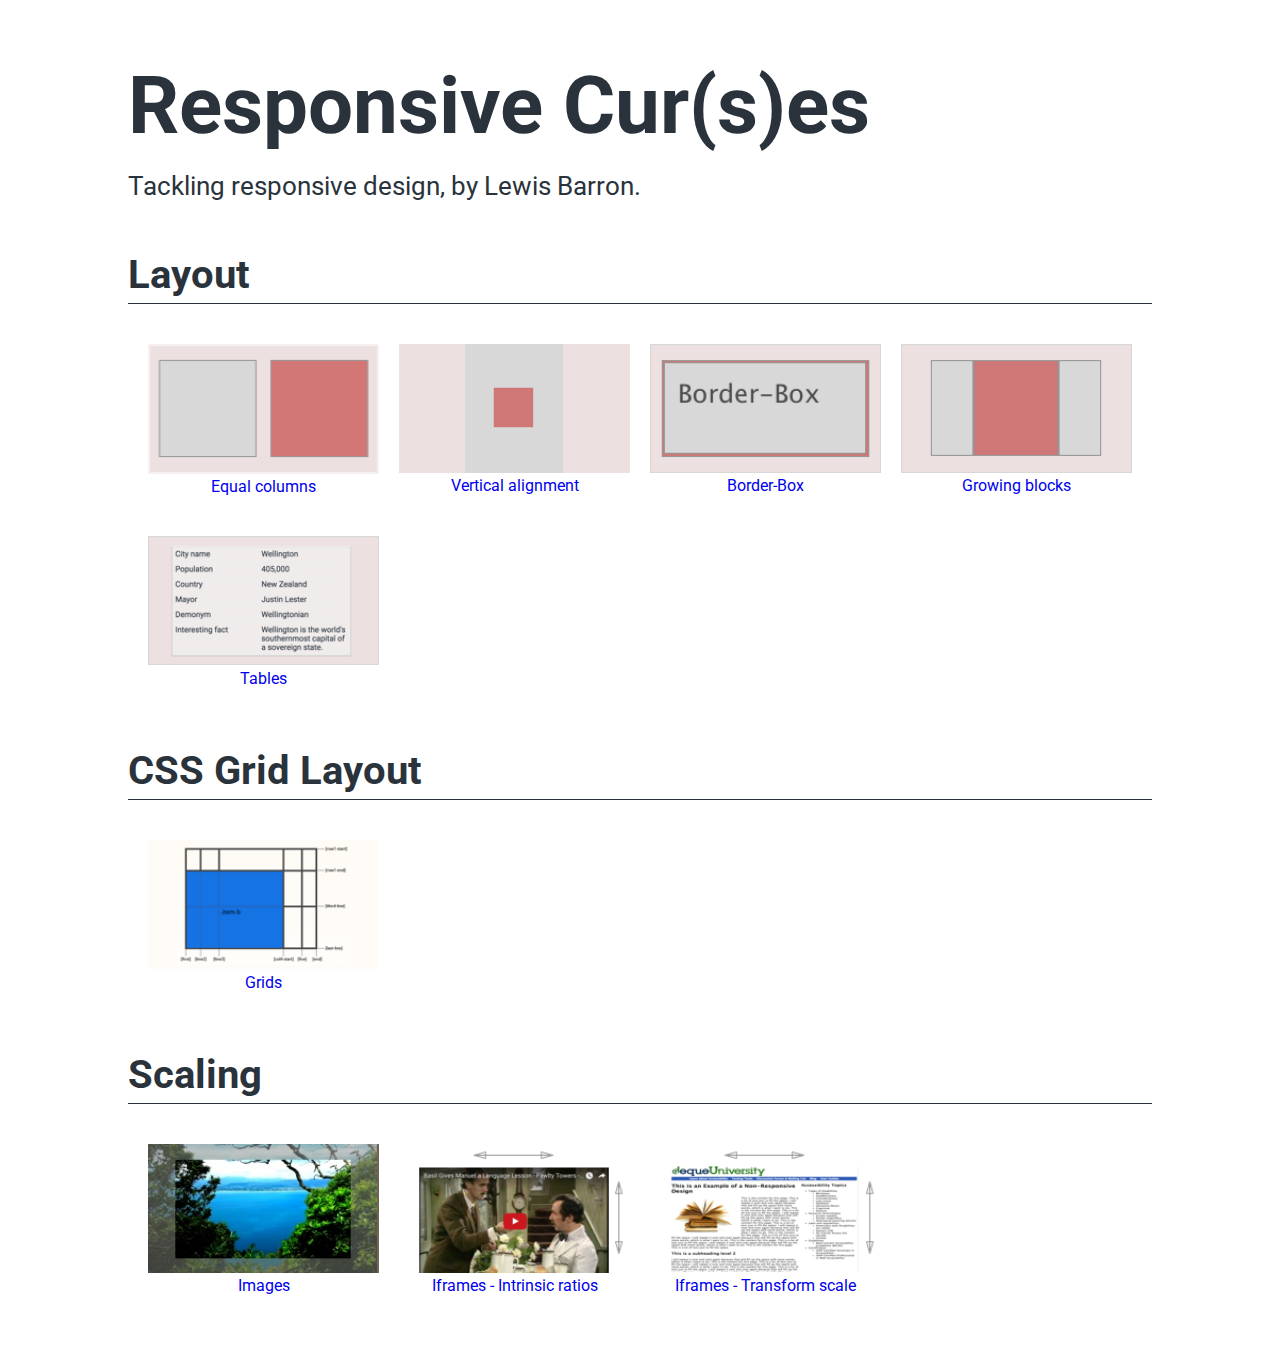
<file: index.html>
<!doctype html>
<html lang="en">
<head>
	<title>Responsive Cures</title>
	<meta name="viewport" content="width=device-width" />
    <meta name="description" content="Cures for common responsive design problems.  ">
    <meta name="keywords" content="Responsive Design, HTML, CSS, Mobile, SASS, flex, flexbox, Lewis Barron, Developer, UI, user interface">

    <!-- Normalize styles -->
    <link rel="stylesheet" type="text/css" href="assets/css/normalize.css" media="all" />

    <!-- Google fonts -->
    <link href="https://fonts.googleapis.com/css?family=Roboto" rel="stylesheet">

	<!-- Main styles -->
    <link rel="stylesheet" type="text/css" href="assets/css/style.css" media="all" />

    <!-- Favicons: -->
    <!-- Standard -->
    <link rel="icon" type="image/x-icon" href="images/favicon/favicon.ico" />
    <!-- Retina -->
    <link rel="apple-touch-icon-precomposed" sizes="144x144" href="images/favicon/apple-touch-icon-144x144-precomposed.png">
    <!-- iPad -->
    <link rel="apple-touch-icon-precomposed" sizes="72x72" href="images/favicon/apple-touch-icon-72x72-precomposed.png">
    <!-- iPhone -->
    <link rel="apple-touch-icon-precomposed" href="images/favicon/apple-touch-icon-precomposed.png">
</head>
<body>
<div class="wrapper">
    <header class="header">
        <h1>Responsive Cur(s)es</h1>
        <p>Tackling responsive design, by Lewis Barron.</p>
    </header>
    <div class="contents">
        <section class="category category--layout">
            <h2>Layout</h2>

            <ul>
                <li>
                    <a class="content-button" href="layout.html#example-equal-width-columns">
                        <img src="content/images/example-equal-width-columns.png" alt="Equal width columns" />
                        <span>Equal columns</span>
                    </a>
                </li>
                <li>
                    <a class="content-button" href="layout.html#example-vertical-alignment">
                        <img src="content/images/example-vertical-alignment.png" alt="Vertical alignment" />
                        <span>Vertical alignment</span>
                    </a>
                </li>
                <li>
                    <a class="content-button" href="layout.html#border-box">
                        <img src="content/images/example-border-box.png" alt="Border-Box" />
                        <span>Border-Box</span>
                    </a>
                </li>
                <li>
                    <a class="content-button" href="layout.html#growing-blocks">
                        <img src="content/images/example-growing-blocks.png" alt="Growing blocks" />
                        <span>Growing blocks</span>
                    </a>
                </li>
                <li>
                    <a class="content-button" href="layout.html#tables">
                        <img src="content/images/example-table.png" alt="Tables" />
                        <span>Tables</span>
                    </a>
                </li>
            </ul>
        </section>
        <section class="category category--css-grid">
            <h2>CSS Grid Layout</h2>
            <ul>
                <li>
                        <a class="content-button" href="grid.html">
                                <img src="content/images/example-grid.png" alt="Grids" />
                                <span>Grids</span>
                        </a>
                </li>
            </ul>
        </section>
        <section class="category category--scaling">
            <h2>Scaling</h2>
            <ul>
				<li>
					<a class="content-button" href="scaling.html#example-scale-images">
						<img src="content/images/example-image-scale.jpg" alt="Images" />
						<span>Images</span>
					</a>
				</li>
				<li>
					<a class="content-button" href="scaling.html#example-scale-intrinsic-ratios">
						<img src="content/images/example-iframe-scale.png" alt="Iframes" />
						<span>Iframes - Intrinsic ratios</span>
					</a>
				</li>
                <li>
					<a class="content-button" href="scaling.html#example-scale-transform">
						<img src="content/images/example-iframe-scale2.png" alt="Iframes" />
						<span>Iframes - Transform scale</span>
					</a>
				</li>
            </ul>
        </section>
    </div>
</div>
</body>
</html>
</file>
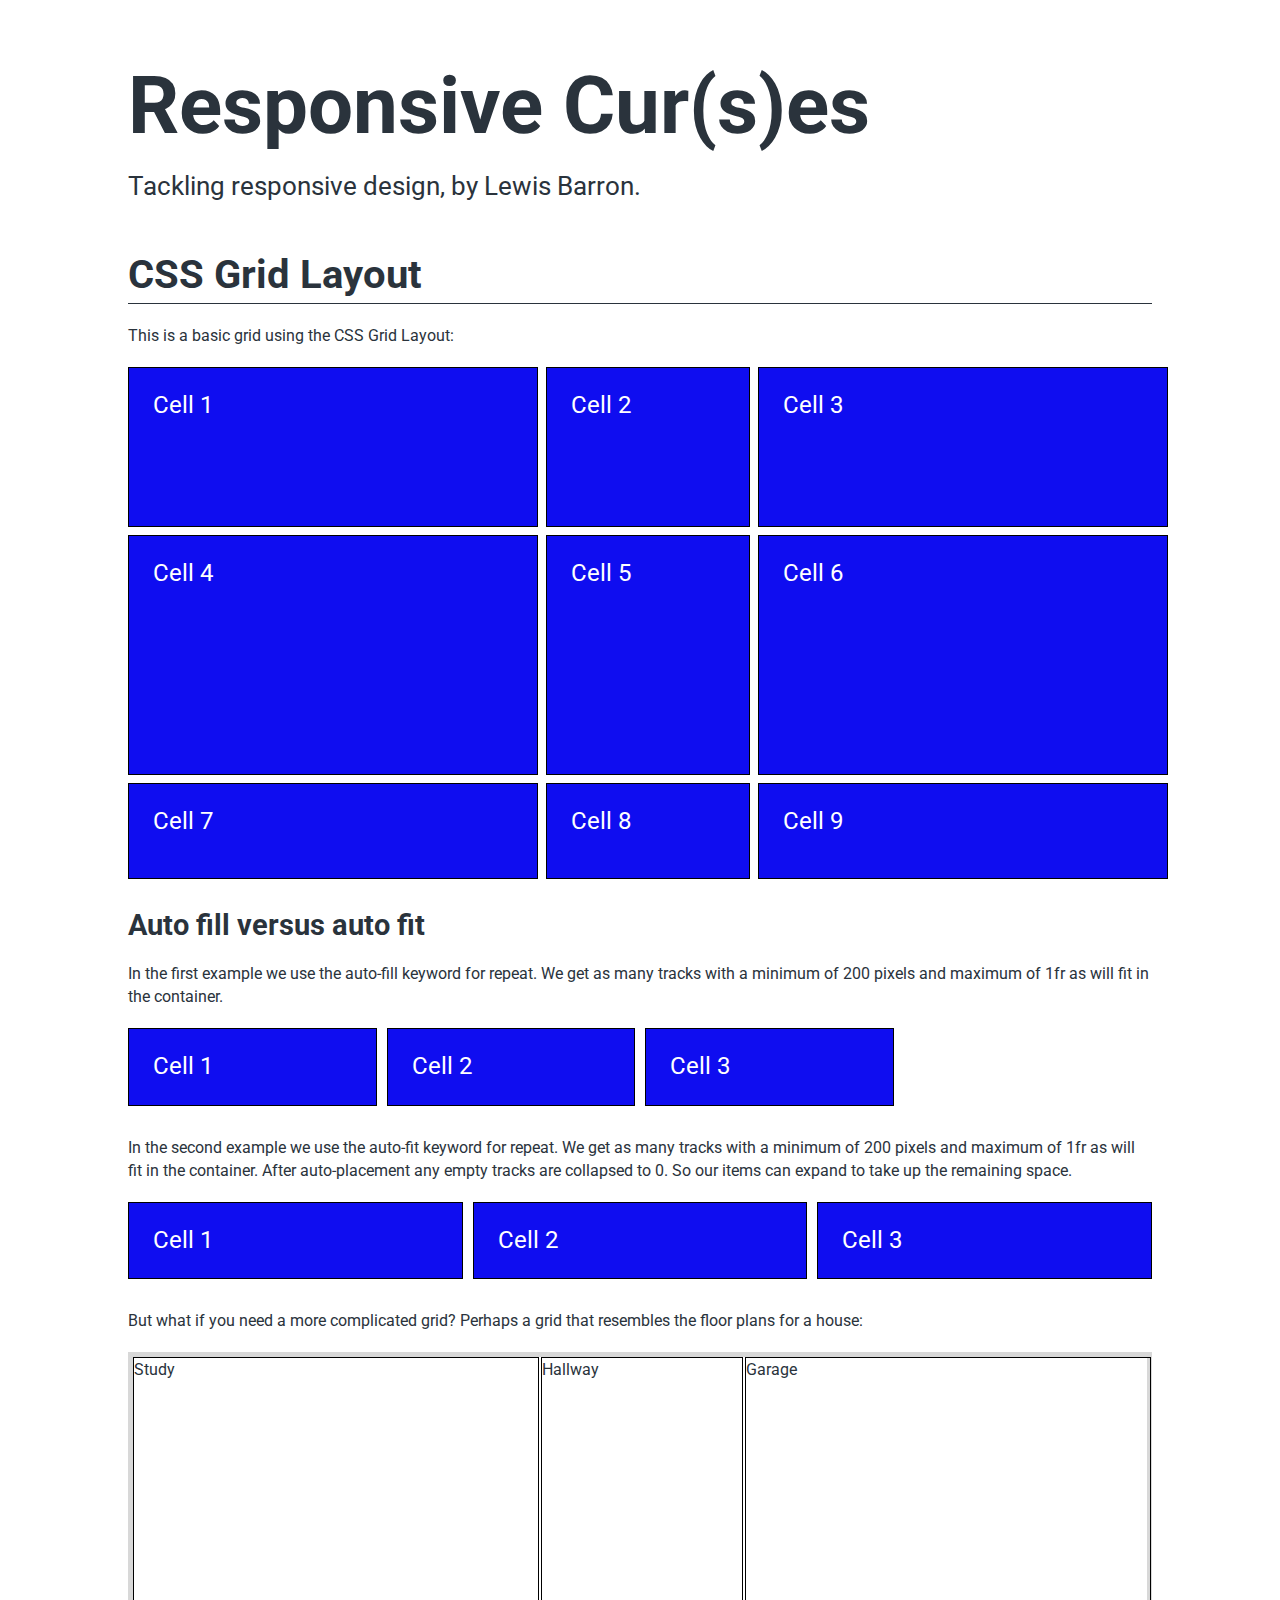
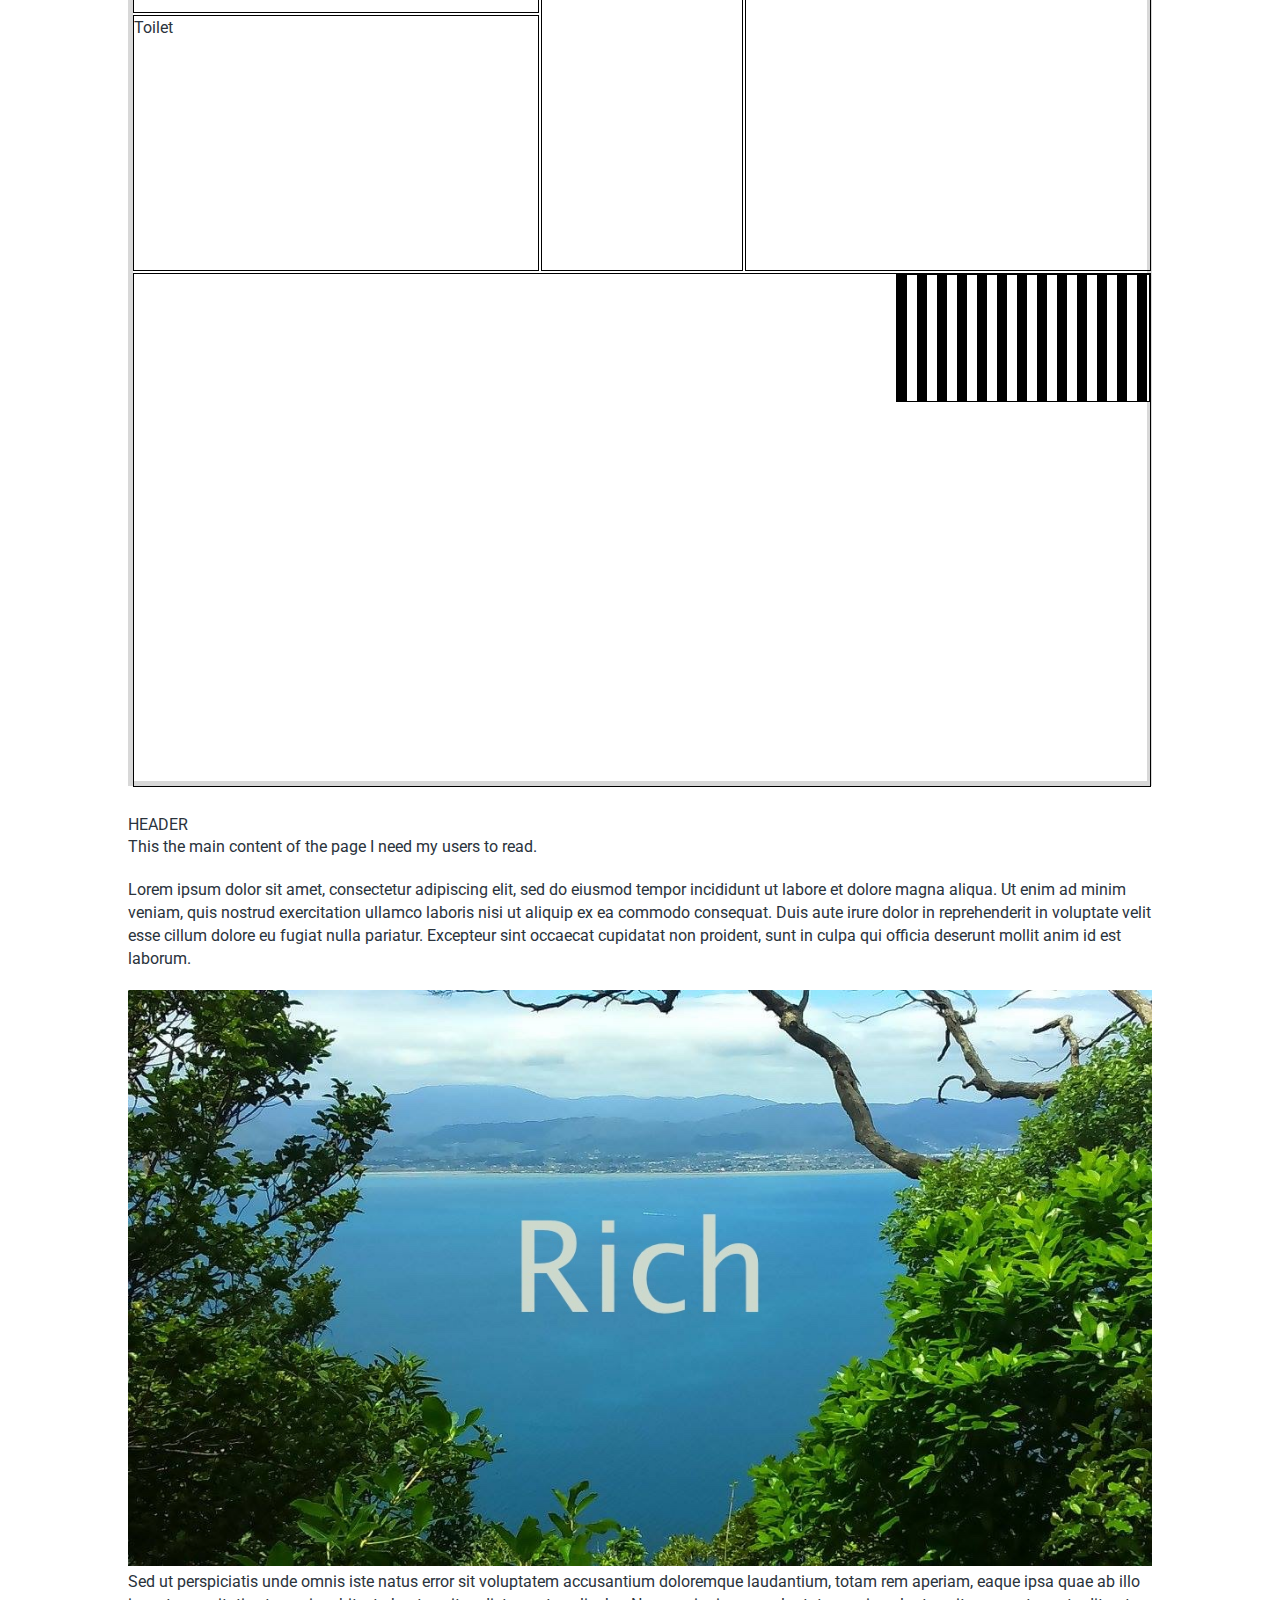
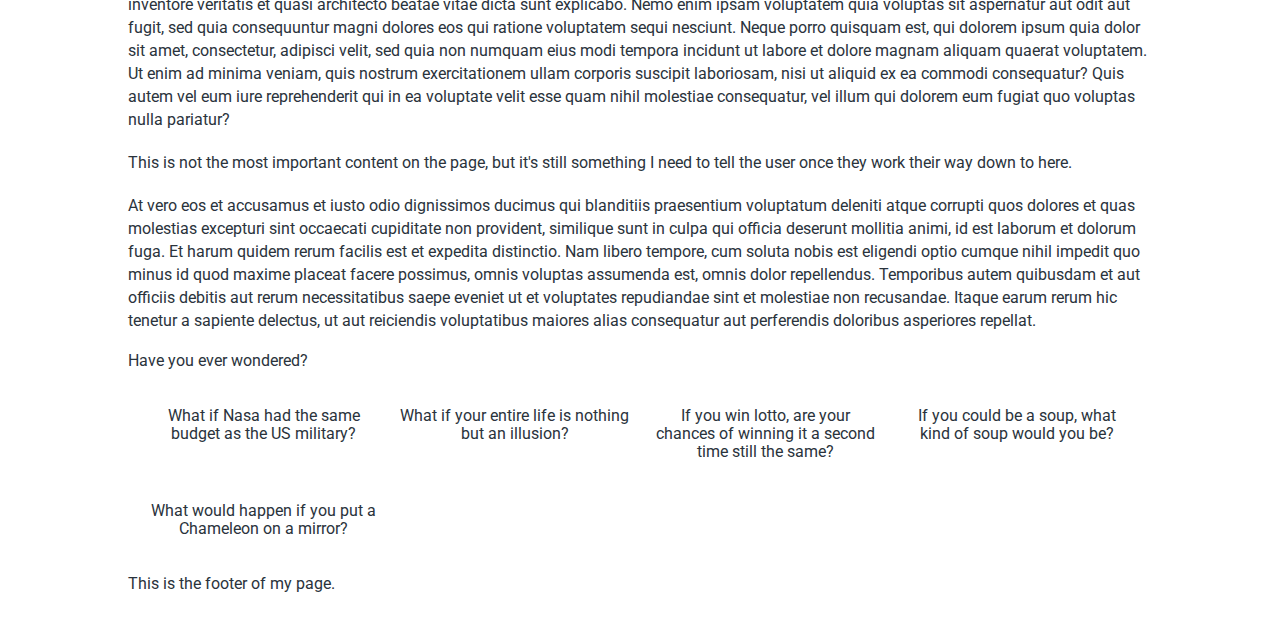
<file: grid.html>
<!doctype html>
<html lang="en">
<head>
	<title>Responsive Cures</title>
	<meta name="viewport" content="width=device-width" />
    <meta name="description" content="Cures for common responsive design problems.  ">
    <meta name="keywords" content="Responsive Design, HTML, CSS, Mobile, SASS, flex, flexbox, Lewis Barron, Developer, UI, user interface">

    <!-- Normalize styles -->
    <link rel="stylesheet" type="text/css" href="assets/css/normalize.css" media="all" />

    <!-- Google fonts -->
    <link href="https://fonts.googleapis.com/css?family=Roboto" rel="stylesheet">

	<!-- Main styles -->
    <link rel="stylesheet" type="text/css" href="assets/css/style.css" media="all" />

    <!-- Favicons: -->
    <!-- Standard -->
    <link rel="icon" type="image/x-icon" href="images/favicon/favicon.ico" />
    <!-- Retina -->
    <link rel="apple-touch-icon-precomposed" sizes="144x144" href="images/favicon/apple-touch-icon-144x144-precomposed.png">
    <!-- iPad -->
    <link rel="apple-touch-icon-precomposed" sizes="72x72" href="images/favicon/apple-touch-icon-72x72-precomposed.png">
    <!-- iPhone -->
    <link rel="apple-touch-icon-precomposed" href="images/favicon/apple-touch-icon-precomposed.png">
</head>
<body>
<div class="wrapper">
    <header class="header">
        <h1>Responsive Cur(s)es</h1>
        <p>Tackling responsive design, by Lewis Barron.</p>
    </header>
    <div class="contents">
        <h2>CSS Grid Layout</h2>

        <p>This is a basic grid using the CSS Grid Layout:</p>

        <div class="example example-simple-grid">
            <div>Cell 1</div>
            <div>Cell 2</div>
            <div>Cell 3</div>
            <div>Cell 4</div>
            <div>Cell 5</div>
            <div>Cell 6</div>
            <div>Cell 7</div>
            <div>Cell 8</div>
            <div>Cell 9</div>
        </div>

        <h3>Auto fill versus auto fit</h3>

        <p>In the first example we use the auto-fill keyword for repeat. We get as many tracks with a minimum of 200 pixels and maximum of 1fr as will fit in the container.</p>

        <div class="example example-grid-auto-fill">
            <div>Cell 1</div>
            <div>Cell 2</div>
            <div>Cell 3</div>
        </div>

        <p>In the second example we use the auto-fit keyword for repeat. We get as many tracks with a minimum of 200 pixels and maximum of 1fr as will fit in the container. After auto-placement any empty tracks are collapsed to 0. So our items can expand to take up the remaining space.</p>

        <div class="example example-grid-auto-fit">
            <div>Cell 1</div>
            <div>Cell 2</div>
            <div>Cell 3</div>
        </div>

		<p>But what if you need a more complicated grid? Perhaps a grid that resembles the floor plans for a house:</p>

        <div class="example example-house-l1">
            <div class="example-house-l1__study">
                <p>Study</p>
            </div>
            <div class="example-house-l1__toilet">
                <p>Toilet</p>
            </div>
            <div class="example-house-l1__hallway">
                <p>Hallway</p>
            </div>
            <div class="example-house-l1__garage">
                <p>Garage</p>
            </div>
            <div class="example-house-l1__lounge-kitchen">
                <div class="example-house-l1__item example-house-l1__item--stairs">
                    Stairs
                </div>
            </div>
        </div>

        <div class="example example-grid-layout">
            <div class="example-grid-layout__region-header">
                HEADER
            </div>
            <div class="example-grid-layout__region-primary-content">
                <p>This the main content of the page I need my users to read.</p>

                <p>Lorem ipsum dolor sit amet, consectetur adipiscing elit, sed do eiusmod tempor incididunt ut labore et dolore magna aliqua. Ut enim ad minim veniam, quis nostrud exercitation ullamco laboris nisi ut aliquip ex ea commodo consequat. Duis aute irure dolor in reprehenderit in voluptate velit esse cillum dolore eu fugiat nulla pariatur. Excepteur sint occaecat cupidatat non proident, sunt in culpa qui officia deserunt mollit anim id est laborum.</p>

                <picture>
                    <source srcset="content/images/image-scale--small.jpg" media="(max-width: 480px)">
                    <source srcset="content/images/image-scale--medium.jpg" media="(max-width: 800px)">
                    <source srcset="content/images/image-scale--rich.jpg">
                    <img src="content/images/image-scale--rich.jpg" alt="Kapiti Coast"> <!-- Fallback in case a browser doesn't support the picture tag -->
                </picture>

                <p>Sed ut perspiciatis unde omnis iste natus error sit voluptatem accusantium doloremque laudantium, totam rem aperiam, eaque ipsa quae ab illo inventore veritatis et quasi architecto beatae vitae dicta sunt explicabo. Nemo enim ipsam voluptatem quia voluptas sit aspernatur aut odit aut fugit, sed quia consequuntur magni dolores eos qui ratione voluptatem sequi nesciunt. Neque porro quisquam est, qui dolorem ipsum quia dolor sit amet, consectetur, adipisci velit, sed quia non numquam eius modi tempora incidunt ut labore et dolore magnam aliquam quaerat voluptatem. Ut enim ad minima veniam, quis nostrum exercitationem ullam corporis suscipit laboriosam, nisi ut aliquid ex ea commodi consequatur? Quis autem vel eum iure reprehenderit qui in ea voluptate velit esse quam nihil molestiae consequatur, vel illum qui dolorem eum fugiat quo voluptas nulla pariatur?</p>
            </div>
            <div class="example-grid-layout__region-secondary-content">
                <p>This is not the most important content on the page, but it's still something I need to tell the user once they work their way down to here.</p>

                <p>At vero eos et accusamus et iusto odio dignissimos ducimus qui blanditiis praesentium voluptatum deleniti atque corrupti quos dolores et quas molestias excepturi sint occaecati cupiditate non provident, similique sunt in culpa qui officia deserunt mollitia animi, id est laborum et dolorum fuga. Et harum quidem rerum facilis est et expedita distinctio. Nam libero tempore, cum soluta nobis est eligendi optio cumque nihil impedit quo minus id quod maxime placeat facere possimus, omnis voluptas assumenda est, omnis dolor repellendus. Temporibus autem quibusdam et aut officiis debitis aut rerum necessitatibus saepe eveniet ut et voluptates repudiandae sint et molestiae non recusandae. Itaque earum rerum hic tenetur a sapiente delectus, ut aut reiciendis voluptatibus maiores alias consequatur aut perferendis doloribus asperiores repellat.</p>
            </div>
            <div class="example-grid-layout__region-right-hand-column">
                <div class="example-grid-layout__item">
                    Have you ever wondered?

                    <ul>
                        <li>What if Nasa had the same budget as the US military?</li>
                        <li>What if your entire life is nothing but an illusion?</li>
                        <Li>If you win lotto, are your chances of winning it a second time still the same?</Li>
                        <li>If you could be a soup, what kind of soup would you be?</li>
                        <li>What would happen if you put a Chameleon on a mirror?</li>
                    </ul>
                </div>
            </div>
            <div class="example-grid-layout__region-footer">
                This is the footer of my page.
            </div>
        </div>
</body>
</html>
</file>
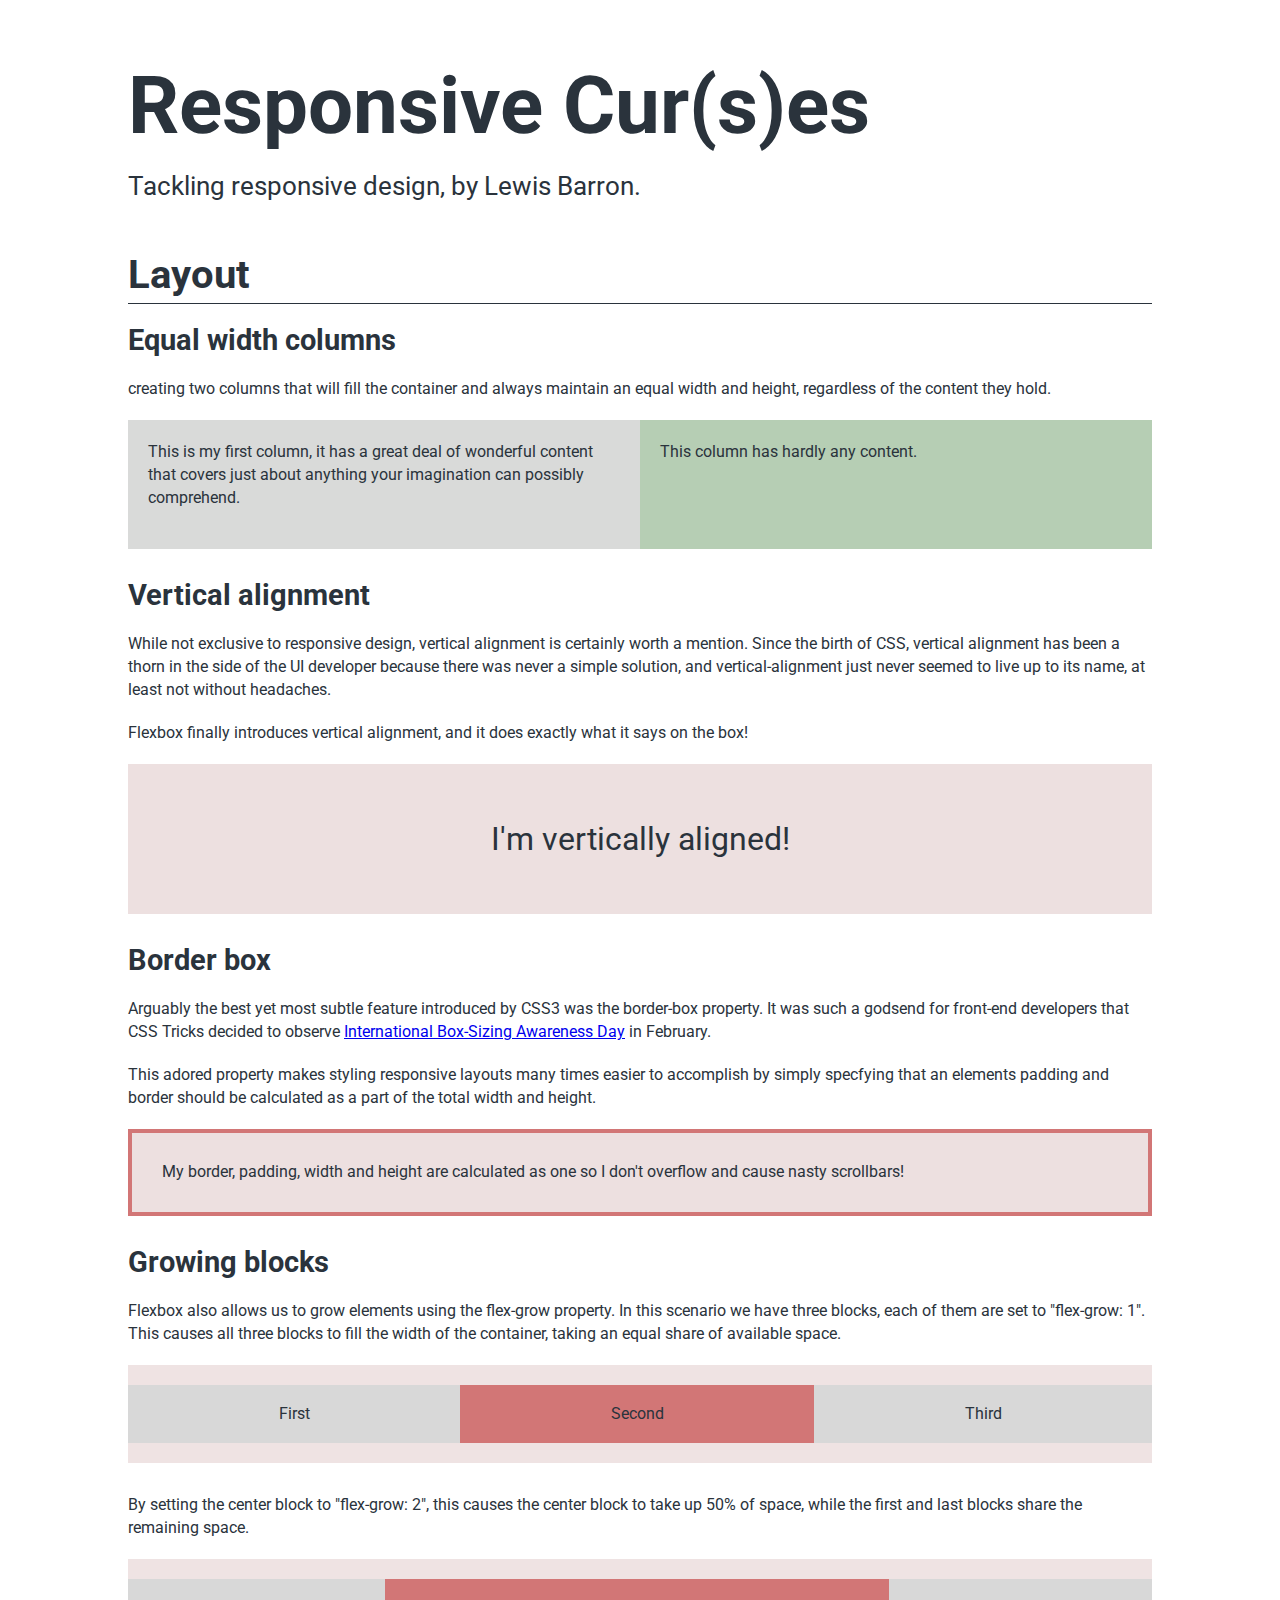
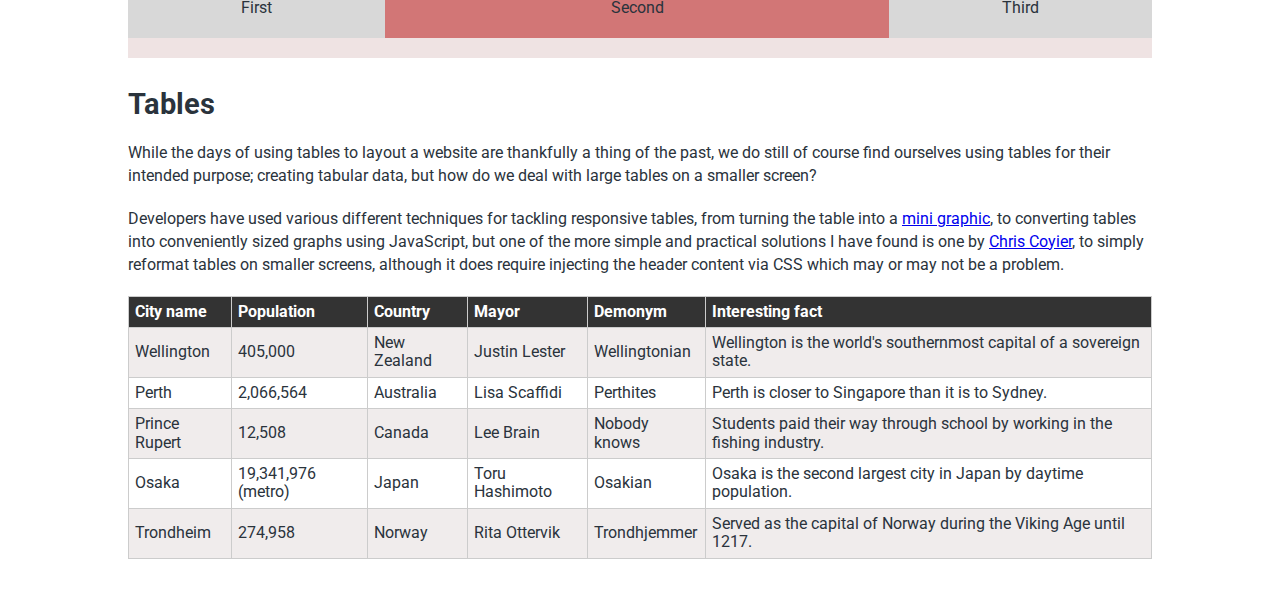
<file: layout.html>
<!doctype html>
<html lang="en">
<head>
	<title>Responsive Cures</title>
	<meta name="viewport" content="width=device-width" />
    <meta name="description" content="Cures for common responsive design problems.  ">
    <meta name="keywords" content="Responsive Design, HTML, CSS, Mobile, SASS, flex, flexbox, Lewis Barron, Developer, UI, user interface">

    <!-- Normalize styles -->
    <link rel="stylesheet" type="text/css" href="assets/css/normalize.css" media="all" />

    <!-- Google fonts -->
    <link href="https://fonts.googleapis.com/css?family=Roboto" rel="stylesheet">

	<!-- Main styles -->
    <link rel="stylesheet" type="text/css" href="assets/css/style.css" media="all" />

    <!-- Favicons: -->
    <!-- Standard -->
    <link rel="icon" type="image/x-icon" href="images/favicon/favicon.ico" />
    <!-- Retina -->
    <link rel="apple-touch-icon-precomposed" sizes="144x144" href="images/favicon/apple-touch-icon-144x144-precomposed.png">
    <!-- iPad -->
    <link rel="apple-touch-icon-precomposed" sizes="72x72" href="images/favicon/apple-touch-icon-72x72-precomposed.png">
    <!-- iPhone -->
    <link rel="apple-touch-icon-precomposed" href="images/favicon/apple-touch-icon-precomposed.png">
</head>
<body>
<div class="wrapper">
    <header class="header">
        <h1>Responsive Cur(s)es</h1>
        <p>Tackling responsive design, by Lewis Barron.</p>
    </header>
    <div class="contents">
        <h2>Layout</h2>

        <h3 name="example-equal-width-columns">Equal width columns</h3>

        <p>creating two columns that will fill the container and always maintain an equal width and height, regardless of the content they hold.</p>

        <div class="example example-double-column">
            <div style="width: 100%; padding: 20px; background-color: #D9DAD9">
                <p>This is my first column, it has a great deal of wonderful content that covers just about anything your imagination can possibly comprehend.</p>
            </div>

            <div style="width: 100%; padding: 20px; background-color: #B6CEB4">
                <p>This column has hardly any content.</p>
            </div>
        </div>

        <h3 name="example-equal-width-columns">Vertical alignment</h3>

        <p>While not exclusive to responsive design, vertical alignment is certainly worth a mention. Since the birth of CSS, vertical alignment has been a thorn in the side of the UI developer because there was never a simple solution, and vertical-alignment just never seemed to live up to its name, at least not without headaches.</p>

        <p>Flexbox finally introduces vertical alignment, and it does exactly what it says on the box!</p>

        <div class="example example-vertical-alignment">
            <span>I'm vertically aligned!</span>
        </div>

        <h3 name="example-border-box">Border box</h3>

        <p>Arguably the best yet most subtle feature introduced by CSS3 was the border-box property. It was such a godsend for front-end developers that CSS Tricks decided to observe <a href="https://css-tricks.com/international-box-sizing-awareness-day/" title="International Box-Sizing Awareness Day">International Box-Sizing Awareness Day</a> in February.</p>

        <p>This adored property makes styling responsive layouts many times easier to accomplish by simply specfying that an elements padding and border should be calculated as a part of the total width and height.</p>

        <div class="example example-border-box">My border, padding, width and height are calculated as one so I don't overflow and cause nasty scrollbars!</div>

        <h3 name="example-growing-blocks">Growing blocks</h3>

        <p>Flexbox also allows us to grow elements using the flex-grow property. In this scenario we have three blocks, each of them are set to "flex-grow: 1". This causes all three blocks to fill the width of the container, taking an equal share of available space.</p>

        <div class="example example-unequal-blocks">
            <div style="flex-grow: 1">First</div>
            <div style="flex-grow: 1">Second</div>
            <div style="flex-grow: 1">Third</div>
        </div>

        <p>By setting the center block to "flex-grow: 2", this causes the center block to take up 50% of space, while the first and last blocks share the remaining space.</p>

        <div class="example example-unequal-blocks">
            <div style="flex-grow: 1">First</div>
            <div style="flex-grow: 2">Second</div>
            <div style="flex-grow: 1">Third</div>
        </div>

        <h3 name="tables">Tables</h3>

        <p>While the days of using tables to layout a website are thankfully a thing of the past, we do still of course find ourselves using tables for their intended purpose; creating tabular data, but how do we deal with large tables on a smaller screen?</p>

        <p>Developers have used various different techniques for tackling responsive tables, from turning the table into a <a href="http://jsbin.com/apane6/14/">mini graphic</a>, to converting tables into conveniently sized graphs using JavaScript, but one of the more simple and practical solutions I have found is one by <a href="https://css-tricks.com/responsive-data-tables/">Chris Coyier</a>, to simply reformat tables on smaller screens, although it does require injecting the header content via CSS which may or may not be a problem.</p>

        <div class="responsive-table">
            <table>
                <thead>
                <tr>
                    <th>City name</th>
                    <th>Population</th>
                    <th>Country</th>
                    <th>Mayor</th>
                    <th>Demonym</th>
                    <th>Interesting fact</th>
                </tr>
                </thead>
                <tbody>
                <tr>
                    <td>Wellington</td>
                    <td>405,000</td>
                    <td>New Zealand</td>
                    <td>Justin Lester</td>
                    <td>Wellingtonian</td>
                    <td>Wellington is the world's southernmost capital of a sovereign state.</td>
                </tr>
                <tr>
                  <td>Perth</td>
                  <td>2,066,564</td>
                  <td>Australia</td>
                  <td>Lisa Scaffidi</td>
                  <td>Perthites</td>
                  <td>Perth is closer to Singapore than it is to Sydney.</td>
                </tr>
                <tr>
                  <td>Prince Rupert</td>
                    <td>12,508</td>
                  <td>Canada</td>
                  <td>Lee Brain</td>
                  <td>Nobody knows</td>
                  <td>Students paid their way through school by working in the fishing industry.</td>
                </tr>
                <tr>
                  <td>Osaka</td>
                    <td>19,341,976 (metro)</td>
                  <td>Japan</td>
                  <td>Toru Hashimoto</td>
                  <td>Osakian</td>
                  <td>Osaka is the second largest city in Japan by daytime population.</td>
                </tr>
                <tr>
                  <td>Trondheim</td>
                    <td>274,958</td>
                  <td>Norway</td>
                  <td>Rita Ottervik</td>
                  <td>Trondhjemmer</td>
                  <td>Served as the capital of Norway during the Viking Age until 1217.</td>
                </tr>
                </tbody>
            </table>
        </div>
    </div>
</div>
</body>
</html>
</file>
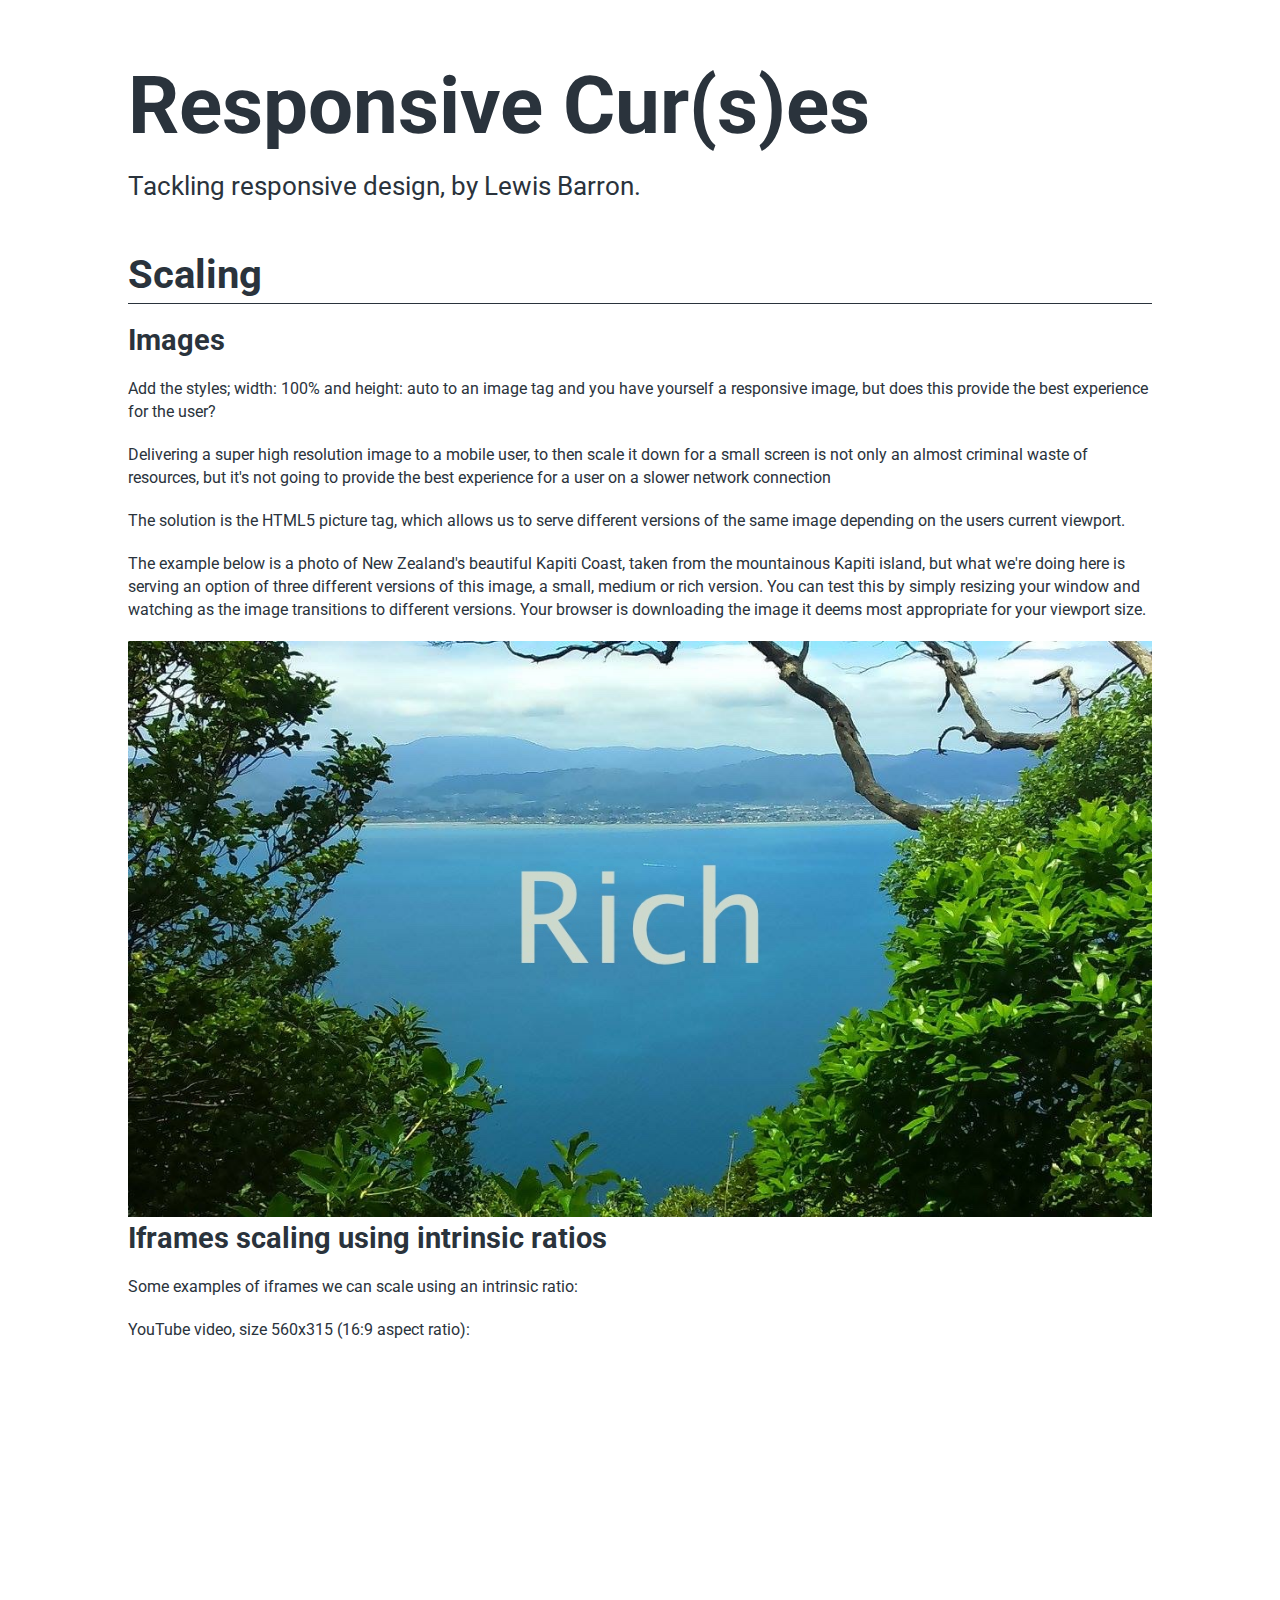
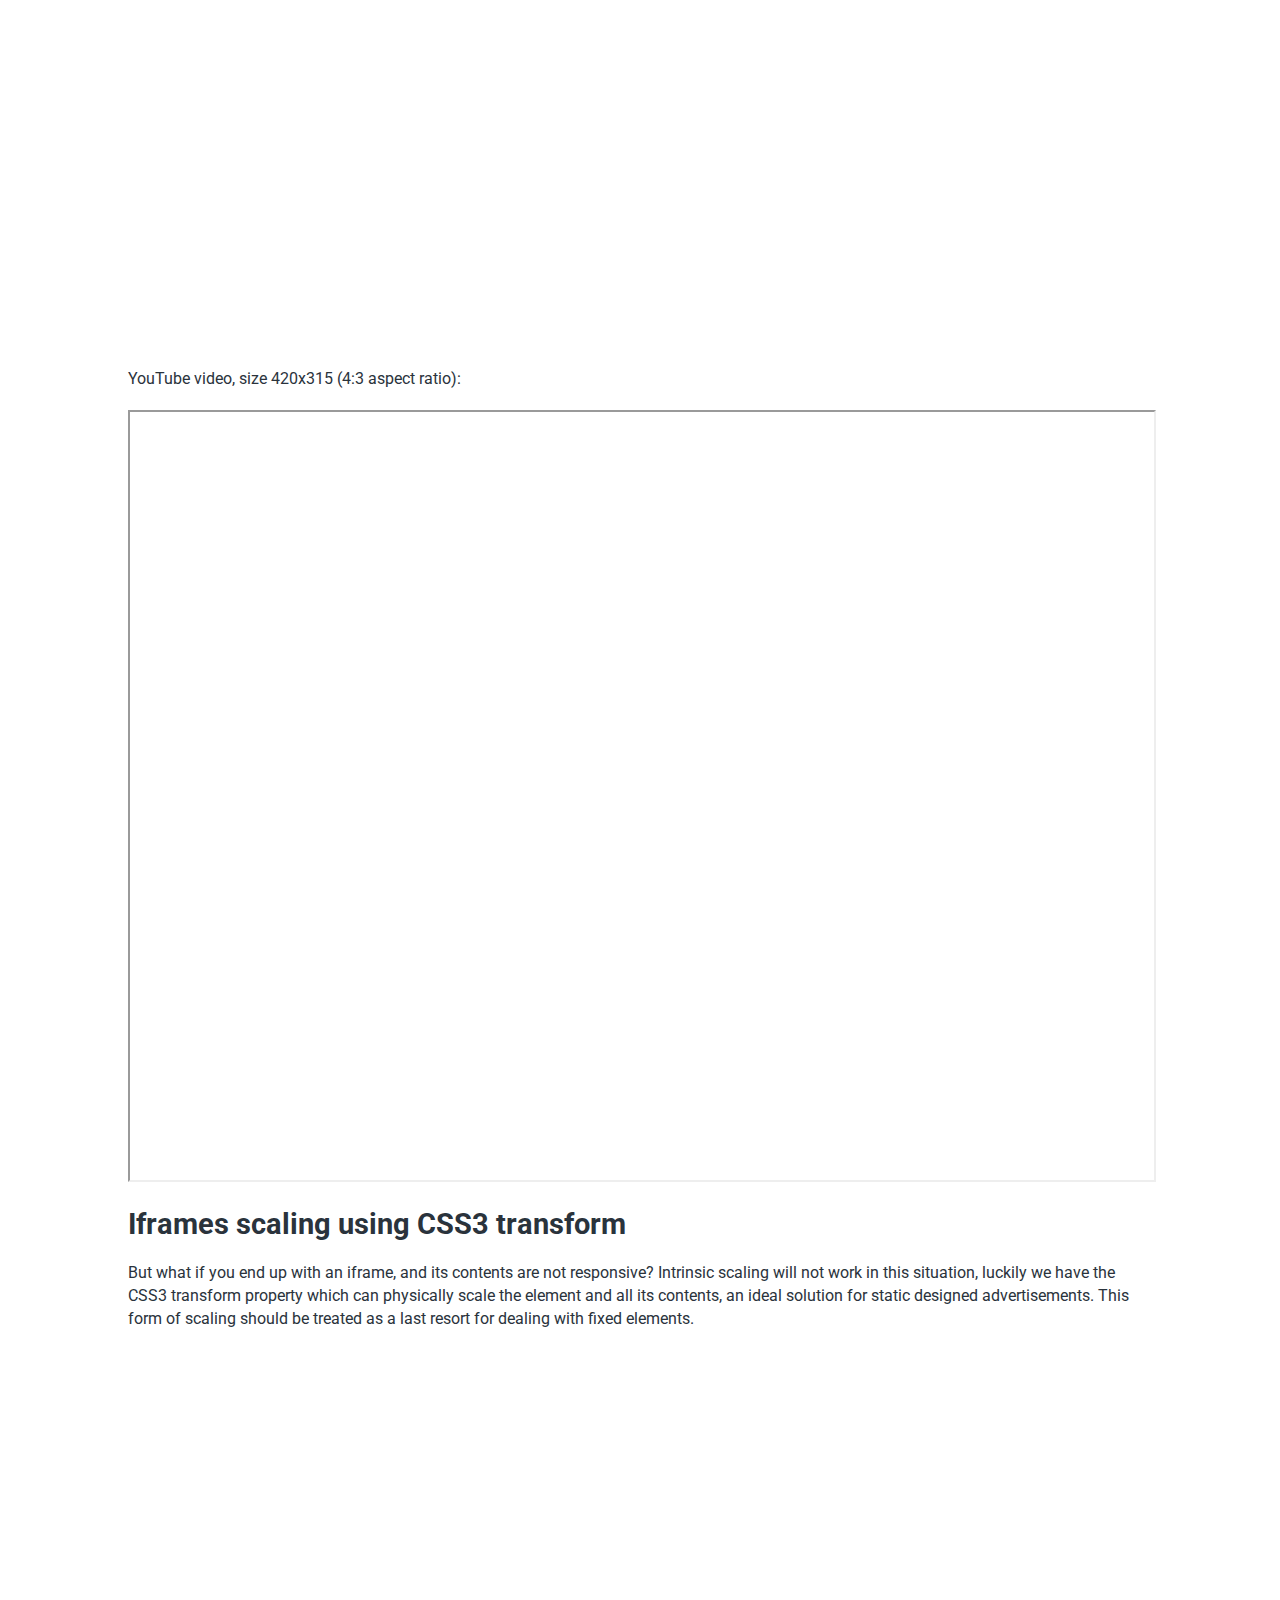
<file: scaling.html>
<!doctype html>
<html lang="en">
<head>
	<title>Responsive Cures</title>
	<meta name="viewport" content="width=device-width" />
    <meta name="description" content="Cures for common responsive design problems.  ">
    <meta name="keywords" content="Responsive Design, HTML, CSS, Mobile, SASS, flex, flexbox, Lewis Barron, Developer, UI, user interface">

    <!-- Normalize styles -->
    <link rel="stylesheet" type="text/css" href="assets/css/normalize.css" media="all" />

    <!-- Google fonts -->
    <link href="https://fonts.googleapis.com/css?family=Roboto" rel="stylesheet">

	<!-- Main styles -->
    <link rel="stylesheet" type="text/css" href="assets/css/style.css" media="all" />

    <!-- Favicons: -->
    <!-- Standard -->
    <link rel="icon" type="image/x-icon" href="images/favicon/favicon.ico" />
    <!-- Retina -->
    <link rel="apple-touch-icon-precomposed" sizes="144x144" href="images/favicon/apple-touch-icon-144x144-precomposed.png">
    <!-- iPad -->
    <link rel="apple-touch-icon-precomposed" sizes="72x72" href="images/favicon/apple-touch-icon-72x72-precomposed.png">
    <!-- iPhone -->
    <link rel="apple-touch-icon-precomposed" href="images/favicon/apple-touch-icon-precomposed.png">
</head>
<body>
<div class="wrapper">
    <header class="header">
        <h1>Responsive Cur(s)es</h1>
        <p>Tackling responsive design, by Lewis Barron.</p>
    </header>
    <div class="contents">
        <h2>Scaling</h2>

        <h3 name="example-scale-intrinsic-ratios">Images</h3>

        <p>Add the styles; width: 100% and height: auto to an image tag and you have yourself a responsive image, but does this provide the best experience for the user?</p>

        <p>Delivering a super high resolution image to a mobile user, to then scale it down for a small screen is not only an almost criminal waste of resources, but it's not going to provide the best experience for a user on a slower network connection</p>

        <p>The solution is the HTML5 picture tag, which allows us to serve different versions of the same image depending on the users current viewport.</p>

        <p>The example below is a photo of New Zealand's beautiful Kapiti Coast, taken from the mountainous Kapiti island, but what we're doing here is serving an option of three different versions of this image, a small, medium or rich version. You can test this by simply resizing your window and watching as the image transitions to different versions. Your browser is downloading the image it deems most appropriate for your viewport size.</p>

        <picture>
            <source srcset="content/images/image-scale--small.jpg" media="(max-width: 480px)">
            <source srcset="content/images/image-scale--medium.jpg" media="(max-width: 800px)">
            <source srcset="content/images/image-scale--rich.jpg">
            <img src="content/images/image-scale--rich.jpg" alt="Kapiti Coast"> <!-- Fallback in case a browser doesn't support the picture tag -->
        </picture>

		<h3 name="example-scale-intrinsic-ratios">Iframes scaling using intrinsic ratios</h3>

        <p>Some examples of iframes we can scale using an intrinsic ratio:</p>

        <p>YouTube video, size 560x315 (16:9 aspect ratio):</p>
        <div class="scale-iframe">
            <iframe width="560" height="315" src="https://www.youtube.com/embed/H-oH-TELcLE" frameborder="0" allowfullscreen></iframe>
        </div>

        <p>YouTube video, size 420x315 (4:3 aspect ratio):</p>
        <div class="scale-iframe">
            <iframe width="420" height="315" src="https://www.youtube.com/embed/H-oH-TELcLE" allowfullscreen></iframe>
        </div>

        <h3 name="example-scale-transform">Iframes scaling using CSS3 transform</h3>

        <p>But what if you end up with an iframe, and its contents are not responsive? Intrinsic scaling will not work in this situation, luckily we have the CSS3 transform property which can physically scale the element and all its contents, an ideal solution for static designed advertisements. This form of scaling should be treated as a last resort for dealing with fixed elements.</p>

        <div class="scale-iframe">
            <iframe src="https://dequeuniversity.com/library/responsive/1-non-responsive" width="1024" height="768" frameborder="0" style="border:0; overflow: hidden" allowfullscreen></iframe>
        </div>
    </div>
</div>

<script>
var scaleIframes = function(trigger) {
    // SCALING OF IFRAMES
    // A list of sources we know are compatible with intrinsic ratio scaling.
    // Intrinsic ratios allow us to make an iframe responsive, but it will only
    // work correctly if the contents of the iframe are responsive too.
    // See: http://alistapart.com/article/creating-intrinsic-ratios-for-video
    const scalableSources = [
        'youtube.com',
        'youtube-nocookie.com',
        'google.co.nz/maps/',
        'google.com/maps/'
    ];

    // We want to look for keyords in our iframe sources rather than entire
    // paths, like "youtube.com" for example, so we use regex
    const scalableRegex = new RegExp(`^.*(${scalableSources.join('|')}).*$`)

    // Get all iframe containers we want to scale on this page
    let iframeContainers = document.getElementsByClassName('scale-iframe');

    // Loop through the iframe containers
    for (var i = 0; i < iframeContainers.length; i++) {
        // Get next iframe container in array
        let iframeContainer = iframeContainers[i];

        // Get the iframes inside this iframe container and store in array
        let iframes = iframeContainer.getElementsByTagName('iframe');

        // We only expect to find one iframe inside our iframe container
        // so we select first iframe from the array
        let iframe = iframes[0];

        // Get width and height of current iframe
        let iframeWidth = iframe.clientWidth;
        let iframeHeight = iframe.clientHeight;

        if (scalableRegex.test(iframe.src)) {
            // Divide height by width to calculate its aspect ratio
            let aspectRatio = iframeHeight / iframeWidth;

            // Calculate current aspect ratio of HTML asset to apply padding %
            iframeContainer.style.paddingBottom = (aspectRatio * 100) + '%';

            // If scaling was triggered on page load, not orientation change
            if (trigger==='onload') {
                iframeContainer.classList.add(iframeContainer.classList+'--intrinsic-ratio');
            }
        } else {
            // If iframe is not recgonised as intrinsically scalable, we will
            // physically scale as if it were an image, using transform scale.

            // For the targeted width you could use any element width or an
            // actual number. In this case we are using the iframe container
            // because we know this element always fills the content wrapper.
            var targetedWidth = iframeContainer.clientWidth;
            var targetedHeight;

            // Calculate the scale factor
            var scaleFactor = (targetedWidth / iframeWidth);

            // Add new transform scale property
            iframe.style.transform = 'scale(' + scaleFactor + ')',

            // When we scale an element it will change pixel ratio but not the
            // actual pixel size, as a result we end up with excess white space.
            // We need to resize the container to fix this problem
            targetedHeight = iframeHeight / iframeWidth * targetedWidth;
            iframeContainer.style.height = targetedHeight+'px';

            // If scaling was triggered on page load, not orientation change
            if (trigger==='onload') {
                // Add transform scale class for generic styling
                iframeContainer.classList.add(iframeContainer.classList+'--transform-scale');
            }
        }
    }
}

window.addEventListener("orientationchange", function() {
    scaleIframes('orientation');
});

window.onload = scaleIframes('onload');

</script>
<script src="https://ajax.googleapis.com/ajax/libs/jquery/3.2.1/jquery.min.js"></script>
</body>
</html>
</file>
<file: assets/css/style.css>
.contents .category{margin-bottom:40px}.contents p{line-height:23px}.contents h2{width:100%;border-bottom:1px solid #2a333c;padding-bottom:5px;font-size:2.5em}.contents h3{font-size:1.8em}.contents ul{display:flex;flex-wrap:wrap;padding:0 10px;box-sizing:border-box}.contents li{list-style-type:none;width:calc(100% * (1/2) - 20px);padding:20px 10px;text-align:center}@media only screen and (min-width:600px){.contents li{width:calc(100% * (1/3) - 20px)}}@media only screen and (min-width:768px){.contents li{width:calc(100% * (1/4) - 20px)}}.contents img{width:100%;height:auto}.contents li:hover{transform:scale(1.05);transition:.3s;cursor:pointer;opacity:.9}.contents a.content-button{display:block;text-decoration:none}.example{margin-bottom:30px}.example-double-column{display:flex;flex:1}.example-vertical-alignment{display:flex;align-items:center;justify-content:center;width:100%;height:150px;background-color:#ede0e0;font-size:2em}.example-border-box{box-sizing:border-box;width:100%;padding:30px;border:solid 4px #d27676;background-color:#ede0e0}.example-unequal-blocks{display:flex;padding:20px 0;text-align:center;background-color:#efe3e3}.example-unequal-blocks div{padding:20px 0}.example-unequal-blocks div:nth-of-type(1){background-color:#d8d8d8}.example-unequal-blocks div:nth-of-type(2){background-color:#d27676}.example-unequal-blocks div:nth-of-type(3){background-color:#d8d8d8}.example-simple-grid{display:grid;grid-template-columns:40% 20% 40%;grid-template-rows:10em 15em 6em;grid-gap:.5em}.example-simple-grid div{border:1px solid #000;padding:1em;background-color:#0f0df0;font-size:150%;color:#fff}.example-grid-auto-fill,.example-grid-auto-fit{display:grid;grid-gap:10px}.example-grid-auto-fill div,.example-grid-auto-fit div{border:1px solid #000;padding:1em;background-color:#0f0df0;font-size:150%;color:#fff}.example-grid-auto-fill{grid-template-columns:repeat(auto-fill,minmax(200px,1fr))}.example-grid-auto-fit{grid-template-columns:repeat(auto-fit,minmax(200px,1fr))}.example-house-l1{display:grid;height:1024px;border:5px solid #d8d8d8;grid-gap:2px;grid-template-columns:[col1-start] 40% [col2-start] 20% [col3-start] 40% [col3-end];grid-template-rows:[row1-start] 25% [row2-start] 25% [row3-start] 25% [row4-start] 25% [row4-end]}.example-house-l1 div{border:1px solid #000}.example-house-l1__study{grid-column:col1-start;grid-row:row1-start}.example-house-l1__hallway{grid-column:col2-start;grid-row:row1-start/row3-start}.example-house-l1__garage{grid-column:col3-start;grid-row:row1-start/row3-start}.example-house-l1__toilet{grid-column:col1-start;grid-row:row2-start}.example-house-l1__lounge-kitchen{display:grid;grid-column:col1-start/col3-end;grid-row:row3-start/row4-end;grid-template-columns:[sub-col1-start] 25% [sub-col2-start] 25% [sub-col3-start] 25% [sub-col4-start] 25% [sub-col4-end];grid-template-rows:[sub-row1-start] 25% [sub-row2-start] 25% [sub-row3-start] 25% [sub-row4-start] 25% [sub-row4-end]}.example-house-l1__item{border:none;text-indent:-9999px}.example-house-l1__item--stairs{grid-column:sub-col4-start/sub-col4-end;grid-row:sub-row1-start/sub-row1-start;background:repeating-linear-gradient(to right,#000,#000 10px,#fff 10px,#fff 20px)}.scale-iframe{margin-bottom:30px}.scale-iframe--intrinsic-ratio{position:relative;height:0}.scale-iframe--intrinsic-ratio iframe{position:absolute;top:0;left:0;width:100%;height:100%}.scale-iframe--transform-scale{overflow:hidden}.scale-iframe--transform-scale iframe{transform-origin:0 0}@media only screen and (max-width:760px),(min-device-width:768px) and (max-device-width:1024px){.responsive-table table,.responsive-table tbody,.responsive-table td,.responsive-table th,.responsive-table thead,.responsive-table tr{display:block}.responsive-table thead tr{position:absolute;top:-9999px;left:-9999px}.responsive-table tr{border:1px solid #ccc}.responsive-table td{border:none;border-bottom:1px solid #eee;position:relative;padding-left:50%}.responsive-table td:before{position:absolute;top:6px;left:6px;width:45%;padding-right:10px;white-space:nowrap}.responsive-table td:nth-of-type(1):before{content:"City name"}.responsive-table td:nth-of-type(2):before{content:"Population"}.responsive-table td:nth-of-type(3):before{content:"Country"}.responsive-table td:nth-of-type(4):before{content:"Mayor"}.responsive-table td:nth-of-type(5):before{content:"Demonym"}.responsive-table td:nth-of-type(6):before{content:"Interesting fact"}}.header{width:100%;padding-bottom:30px}.header h1{font-size:3.5em}.header p{font-size:17px}@media only screen and (min-width:600px){.header h1{font-size:5em}.header p{font-size:26px}}h1,h2,h3,h4,h5,p{margin:0 0 20px 0}table{width:100%;border-collapse:collapse;margin-bottom:30px}tr:nth-of-type(odd){background-color:#f0ecec}th{background:#333;color:#fff;font-weight:700}td,th{padding:6px;border:1px solid #ccc;text-align:left}body{font-family:Roboto,Helvetica,Arial,sans-serif;font-size:16px;font-weight:400;color:#2a333c;padding:0 10px}.wrapper{max-width:1024px;width:100%;margin:60px auto 0}
</file>
